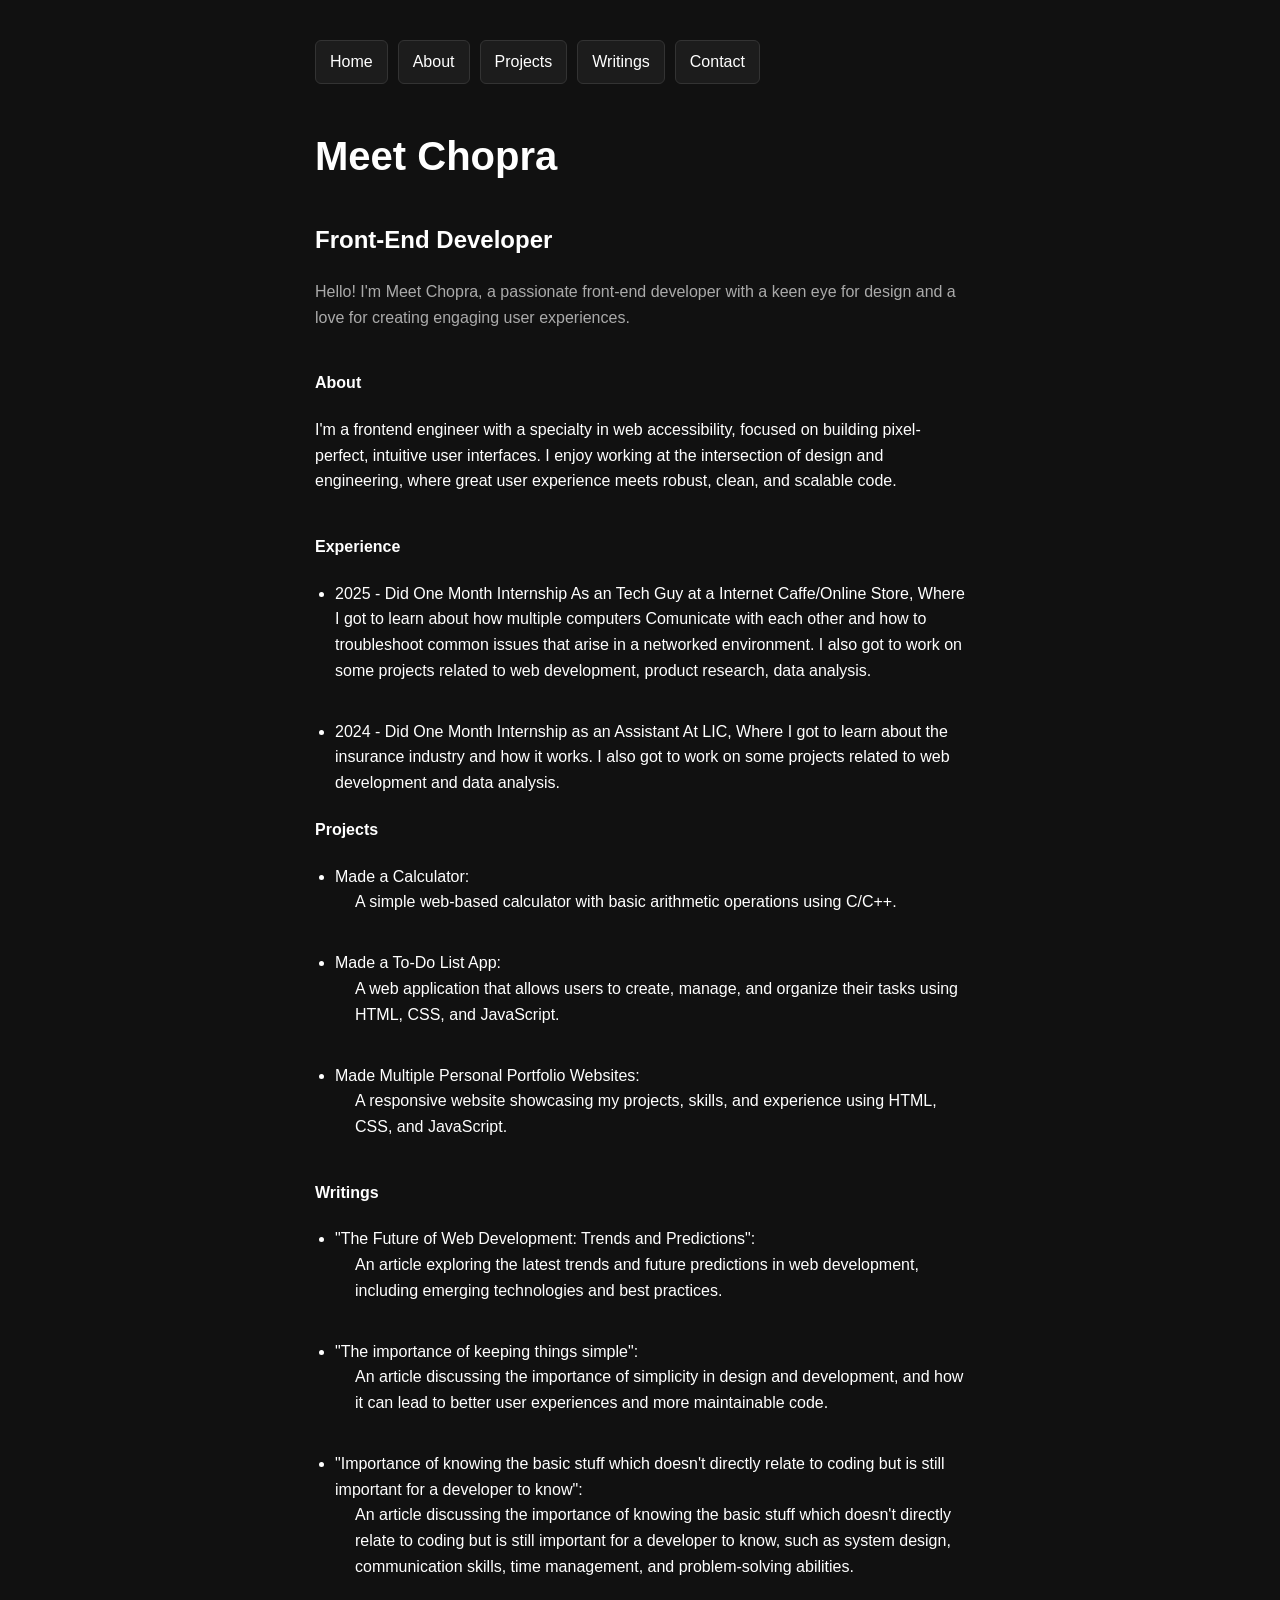
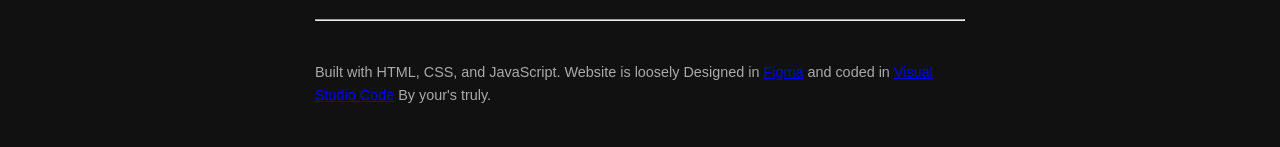
<file: index.html>
<!DOCTYPE html>
<!--This is a home page  -->
<html>
    <head>
        <title>HomePage | Meet Chopra</title>
        <link rel="stylesheet" href="style.css">
    </head>
    <body>
        <div class="container">
        <nav class="navbar">
            <a href="index.html">Home</a>
            <a href="about.html">About</a>
            <a href="projects.html">Projects</a>
            <a href="writings.html">Writings</a>
            <a href="contact.html">Contact</a>
        </nav>
        

            <section class="hero">
                <h1>Meet Chopra</h1>
                <h2>Front-End Developer</h2>
                <p>Hello! I'm Meet Chopra, a passionate front-end developer with a keen eye for design and a love for creating engaging user experiences.</p>
            </section>
            
            <section class="about">
                <h4>About</h4>
                <p>
                    I'm a frontend engineer with a specialty in web accessibility, focused on building pixel-perfect, intuitive user interfaces. I enjoy working at the intersection of design and engineering, where great user experience meets robust, clean, and scalable code.
                </p>
            </section>
            
            <section class="experience">
                <h4>Experience</h4>
                <ul>
                    <li>
                        2025 - Did One Month Internship As an Tech Guy at a Internet Caffe/Online Store, Where I got to learn about how multiple computers Comunicate with each other and how to troubleshoot common issues that arise in a networked environment. I also got to work on some projects related to web development, product research, data analysis. 
                    </li>        
                    
                    <br>
                    
                    <li>
                        2024 - Did One Month Internship as an Assistant At LIC, Where I got to learn about the insurance industry and how it works. I also got to work on some projects related to web development and data analysis. 
                    </li>
                </ul> 
                
                
                <section class="projects">
                    <h4>Projects</h4>
                    <ul>
                        <li>
                            Made a Calculator:
                            <ul>
                                A simple web-based calculator with basic arithmetic operations using C/C++.
                            </ul>
                        </li>
                        <br>
                        <li>
                            Made a To-Do List App:
                            <ul>
                                A web application that allows users to create, manage, and organize their tasks using HTML, CSS, and JavaScript.
                            </ul>
                        </li>
                        <br>
                        <li>
                            Made Multiple Personal Portfolio Websites:
                            <ul>
                                A responsive website showcasing my projects, skills, and experience using HTML, CSS, and JavaScript.
                            </ul>
                        </li>
                        
                    </ul>
                </section>
                
                <section>
                    <h4>Writings</h4>
                    <ul>
                        <li>
                            "The Future of Web Development: Trends and Predictions":
                            <ul>
                                An article exploring the latest trends and future predictions in web development, including emerging technologies and best practices.
                            </ul>
                        </li>
                        <br>
                        <li>
                            "The importance of keeping things simple":
                            <ul>
                                An article discussing the importance of simplicity in design and development, and how it can lead to better user experiences and more maintainable code.
                            </ul>
                        </li>
                        <br>
                        <li>
                            "Importance of knowing the basic stuff which doesn't directly relate to coding but is still important for a developer to know": 
                            <ul>
                                An article discussing the importance of knowing the basic stuff which doesn't directly relate to coding but is still important for a developer to know, such as system design, communication skills, time management, and problem-solving abilities.
                            </ul>
                        </li>
                        
                    </ul>    
                </section>
                <hr>
                <footer>
            <p>Built with HTML, CSS, and JavaScript. 
                Website is loosely Designed in 
                <a href="https://www.figma.com/">Figma</a> and coded in 
                <a href="https://code.visualstudio.com/">Visual Studio Code</a>
                By your's truly.
            </p>    
        </footer>
    </div>
        
    </body>
</html>
</file>
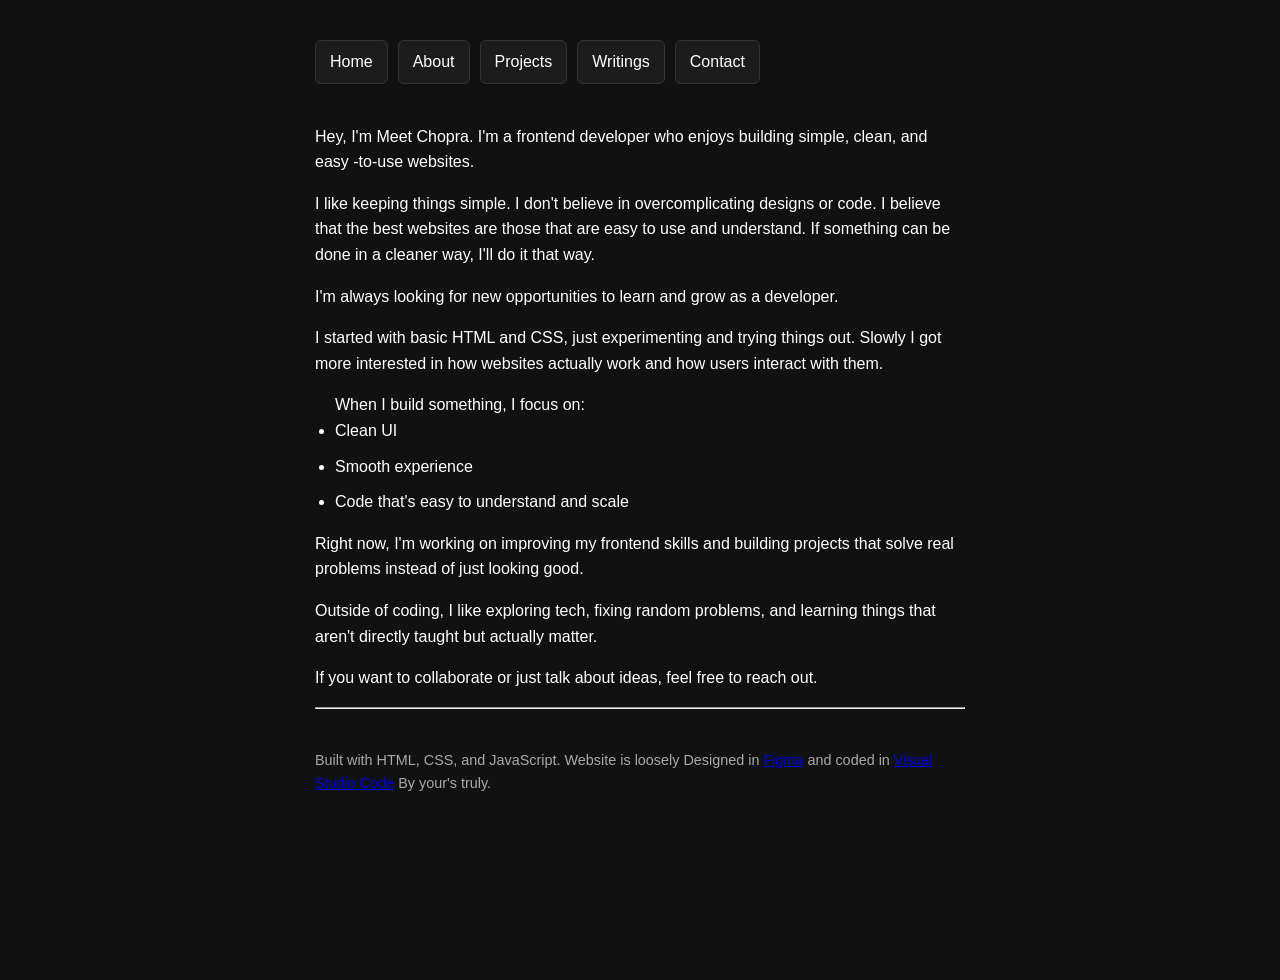
<file: about.html>
<!DOCTYPE html>
<html>
    <head>
        <meta charset="UTF-8">
        <title>About | Meet Chopra</title>
        <link rel="stylesheet" href="style.css">
    </head>
    <body>
    <div class="container">
        <nav class="navbar">
            <a href="index.html">Home</a>
            <a href="about.html">About</a>
            <a href="projects.html">Projects</a>
            <a href="writings.html">Writings</a>
            <a href="contact.html">Contact</a>
        </nav>

        <p>
            Hey, I'm Meet Chopra.
            I'm a frontend developer who enjoys building simple, clean, and easy -to-use websites.
        </p>

        <p>
            I like keeping things simple. I don't believe in overcomplicating designs or code.
            I believe that the best websites are those that are easy to use and understand.
            If something can be done in a cleaner way, I'll do it that way. 
        </p>

        <p>
            I'm always looking for new opportunities to learn and grow as a developer. 
        </p>

        <p>
            I started with basic HTML and CSS, just experimenting and trying things out.
            Slowly I got more interested in how websites actually work and how users interact with them.
        </p>

       <ul>
           When I build something, I focus on:
            <li>Clean UI</li>
            <li>Smooth experience</li>
            <li>Code that's easy to understand and scale</li>
        </ul>
   
        <p>
            Right now, I'm working on improving my frontend skills and building projects that solve real problems instead of just
            looking good.
        </p>

        <p>
            Outside of coding, I like exploring tech, fixing random problems, and learning things that aren't directly taught but
            actually matter.
        </p>

        <p>
            If you want to collaborate or just talk about ideas, feel free to reach out.
        </p>
        
        <hr>

        <footer>
            <p>Built with HTML, CSS, and JavaScript.
                Website is loosely Designed in
                <a href="https://www.figma.com/">Figma</a> and coded in
                <a href="https://code.visualstudio.com/">Visual Studio Code</a>
                By your's truly.
            </p>
        </footer>
    </div>
    </body>
        
</html>
</file>
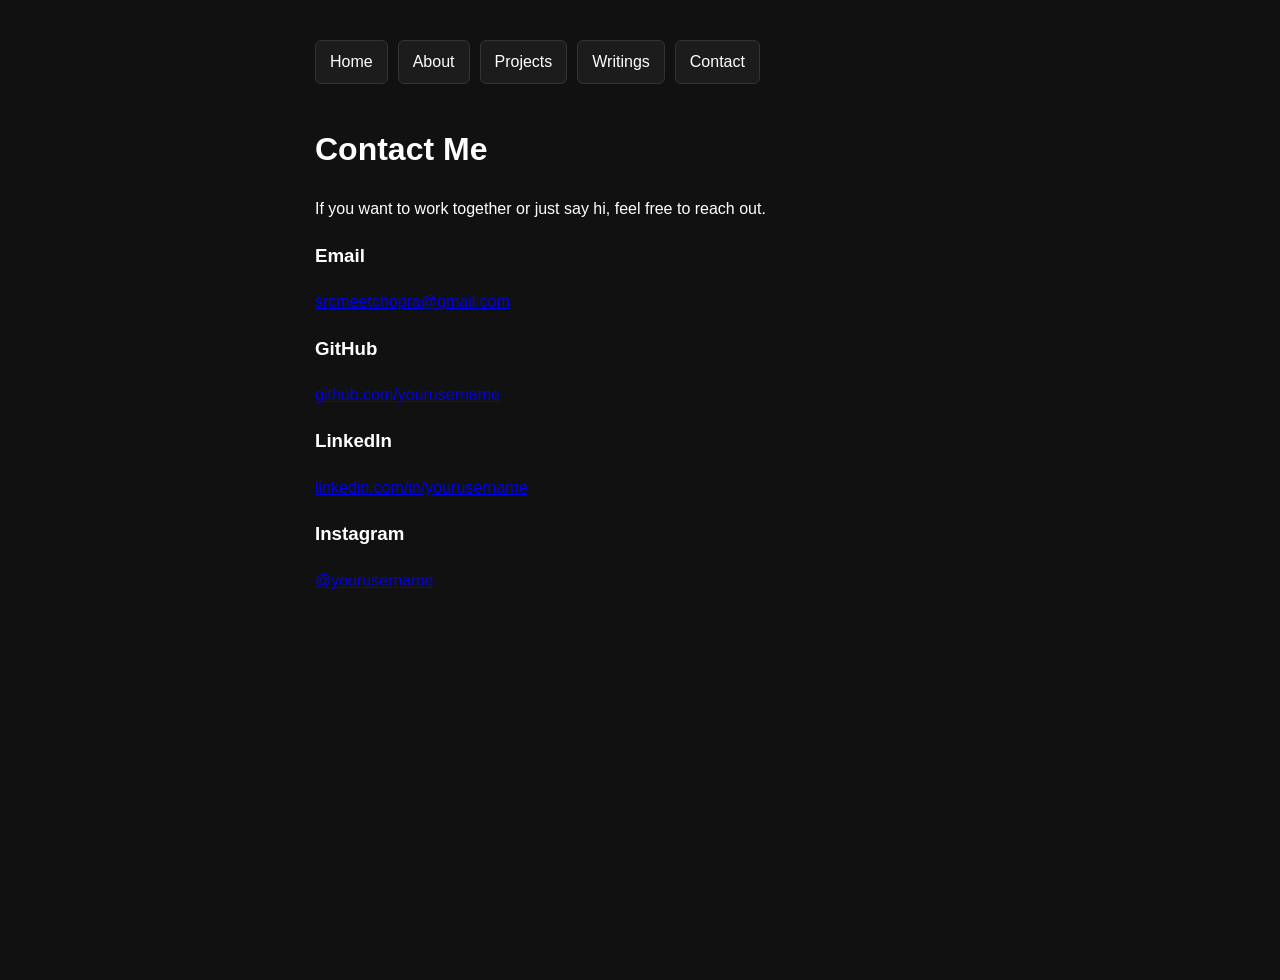
<file: contact.html>
<!DOCTYPE html>
<html lang="en">

<head>
    <meta charset="UTF-8">
    <title>Contact | Meet Chopra</title>
    <link rel="stylesheet" href="style.css">
</head>

<body>
    <div class="container">
    
        <nav class="navbar">
            <a href="index.html">Home</a>
            <a href="about.html">About</a>
            <a href="projects.html">Projects</a>
            <a href="writings.html">Writings</a>
            <a href="contact.html">Contact</a>
        </nav>
    
    
            <h1>Contact Me</h1>
            <p>If you want to work together or just say hi, feel free to reach out.</p>

            <div class="contact-container">

                <div class="contact-item">
                    <h3>Email</h3>
                    <a href="mailto:srcmeetchopra@gmail.com">srcmeetchopra@gmail.com</a>
                </div>

                <div class="contact-item">
                    <h3>GitHub</h3>
                    <a href="https://github.com/yourusername" target="_blank">github.com/yourusername</a>
                </div>

                <div class="contact-item">
                    <h3>LinkedIn</h3>
                    <a href="https://linkedin.com/in/yourusername" target="_blank">linkedin.com/in/yourusername</a>
                </div>

                <div class="contact-item">
                    <h3>Instagram</h3>
                    <a href="https://instagram.com/yourusername" target="_blank">@yourusername</a>
                </div>

            </div>

    </div>
</body>
</html>
</file>
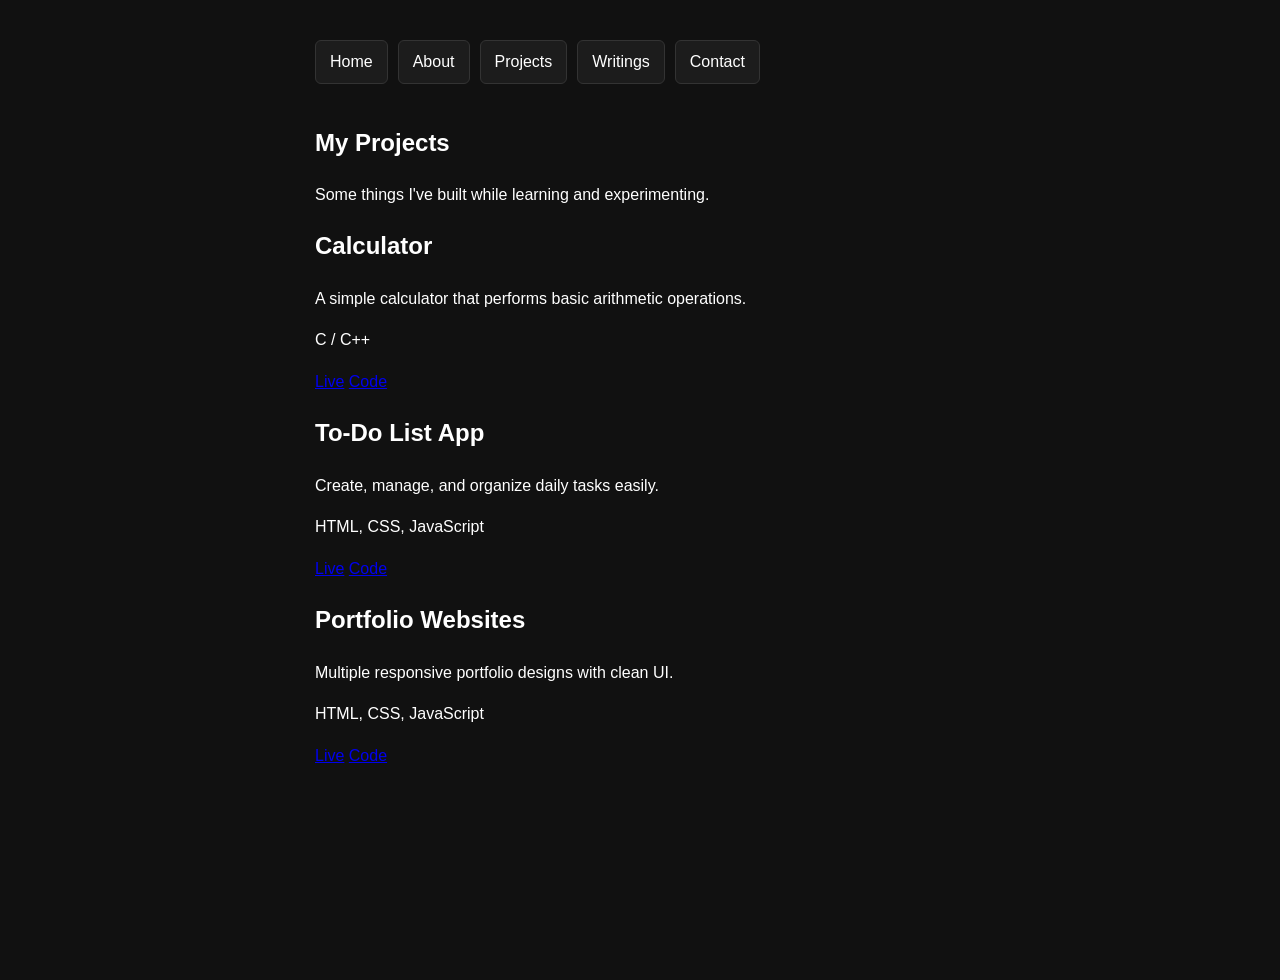
<file: projects.html>
<!DOCTYPE html>
<html lang="en">

<head>
    <meta charset="UTF-8">
    <title>Projects | Meet Chopra</title>
    <link rel="stylesheet" href="style.css">
</head>

<body>
    <div class="container">
        <nav class="navbar">
            <a href="index.html">Home</a>
            <a href="about.html">About</a>
            <a href="projects.html">Projects</a>
            <a href="writings.html">Writings</a>
            <a href="contact.html">Contact</a>
        </nav>
        
        <section class="projects">
        <h1>My Projects</h1>
        <p>Some things I've built while learning and experimenting.</p>

        <div class="project-container">

            <!-- Project 1 -->
            <div class="project-card">
                <h2>Calculator</h2>
                <p>A simple calculator that performs basic arithmetic operations.</p>
                <p class="tech">C / C++</p>
                <div class="buttons">
                    <a href="#">Live</a>
                    <a href="#">Code</a>
                </div>
            </div>

            <!-- Project 2 -->
            <div class="project-card">
                <h2>To-Do List App</h2>
                <p>Create, manage, and organize daily tasks easily.</p>
                <p class="tech">HTML, CSS, JavaScript</p>
                <div class="buttons">
                    <a href="#">Live</a>
                    <a href="#">Code</a>
                </div>
            </div>

            <!-- Project 3 -->
            <div class="project-card">
                <h2>Portfolio Websites</h2>
                <p>Multiple responsive portfolio designs with clean UI.</p>
                <p class="tech">HTML, CSS, JavaScript</p>
                <div class="buttons">
                    <a href="#">Live</a>
                    <a href="#">Code</a>
                </div>
            </div>

        </div>
        </section>
    </div>
</body>

</html>
</file>
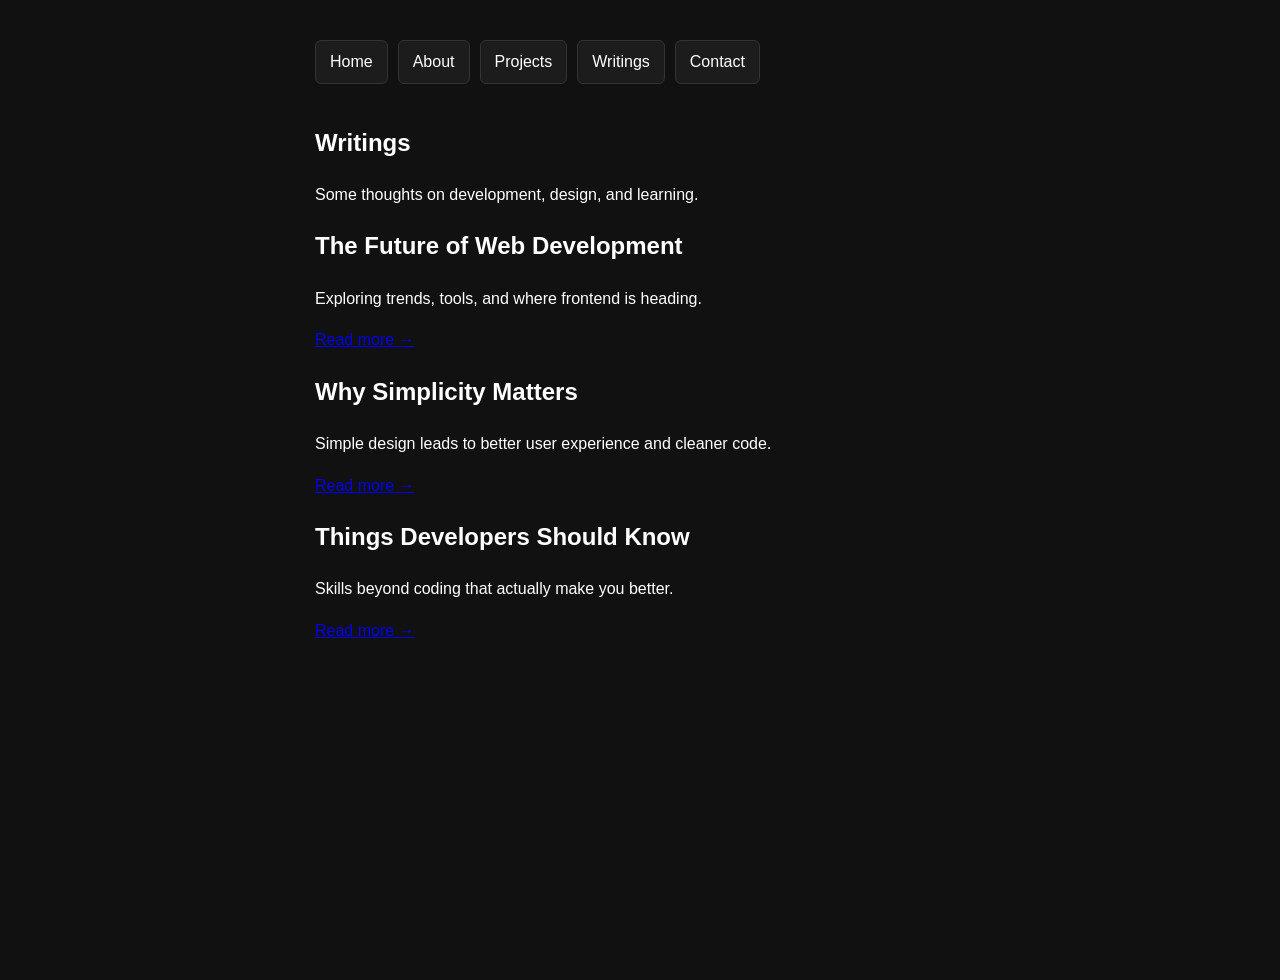
<file: writings.html>
<!DOCTYPE html>
<html lang="en">

<head>
    <meta charset="UTF-8">
    <title>Writings | Meet Chopra</title>
    <link rel="stylesheet" href="style.css">
</head>

<body>
    <div class="container">

        <nav class="navbar">
            <a href="index.html">Home</a>
            <a href="about.html">About</a>
            <a href="projects.html">Projects</a>
            <a href="writings.html">Writings</a>
            <a href="contact.html">Contact</a>
        </nav>
        
        <section class="writings">
            <h1>Writings</h1>
            <p>Some thoughts on development, design, and learning.</p>
            
            <div class="writing-container">
                
                <!-- Article 1 -->
                <div class="writing-card">
                    <h2>The Future of Web Development</h2>
                    <p>Exploring trends, tools, and where frontend is heading.</p>
                    <a href="#">Read more →</a>
                </div>
                
                <!-- Article 2 -->
                <div class="writing-card">
                    <h2>Why Simplicity Matters</h2>
                    <p>Simple design leads to better user experience and cleaner code.</p>
                    <a href="#">Read more →</a>
            </div>
            
            <!-- Article 3 -->
            <div class="writing-card">
                <h2>Things Developers Should Know</h2>
                <p>Skills beyond coding that actually make you better.</p>
                <a href="#">Read more →</a>
            </div>
            
        </div>
    </section>
</div>
    
</body>

</html>
</file>
<file: style.css>
:root {
    --bg: #111;
    --card: #1c1c1c;
    --text: #fff;
    --subtext: #aaa;
}

body {
    background: var(--bg);
    color: var(--text);
    font-family: 'Inter', sans-serif;
    line-height: 1.6;
}
.container {
    max-width: 650px;
    margin: 40px auto;
    padding: 0px 20px;
    min-height: 100vh;
}

/* Navbar */
.navbar {
    display: flex;
    gap: 10px;
    margin-bottom: 40px;
}

.navbar a {
    text-decoration: none;
    color: var(--text);
    padding: 8px 14px;
    border: 1px solid #333;
    border-radius: 6px;
    background: var(--card);
    transition: 0.2s;
}

.navbar a:hover {
    background: var(--text);
    color: var(--bg);
}

/* Sections */
section {
    margin-bottom: 40px;
}

/* Hero */
.hero h1 {
    font-size: 2.5rem;
}

.hero p {
    color: var(--subtext);
}

/* Lists */
ul {
    padding-left: 20px;
}

li {
    margin-bottom: 10px;
}

/* Footer */
footer {
    margin-top: 40px;
    font-size: 0.9rem;
    color: var(--subtext);
}
</file>
